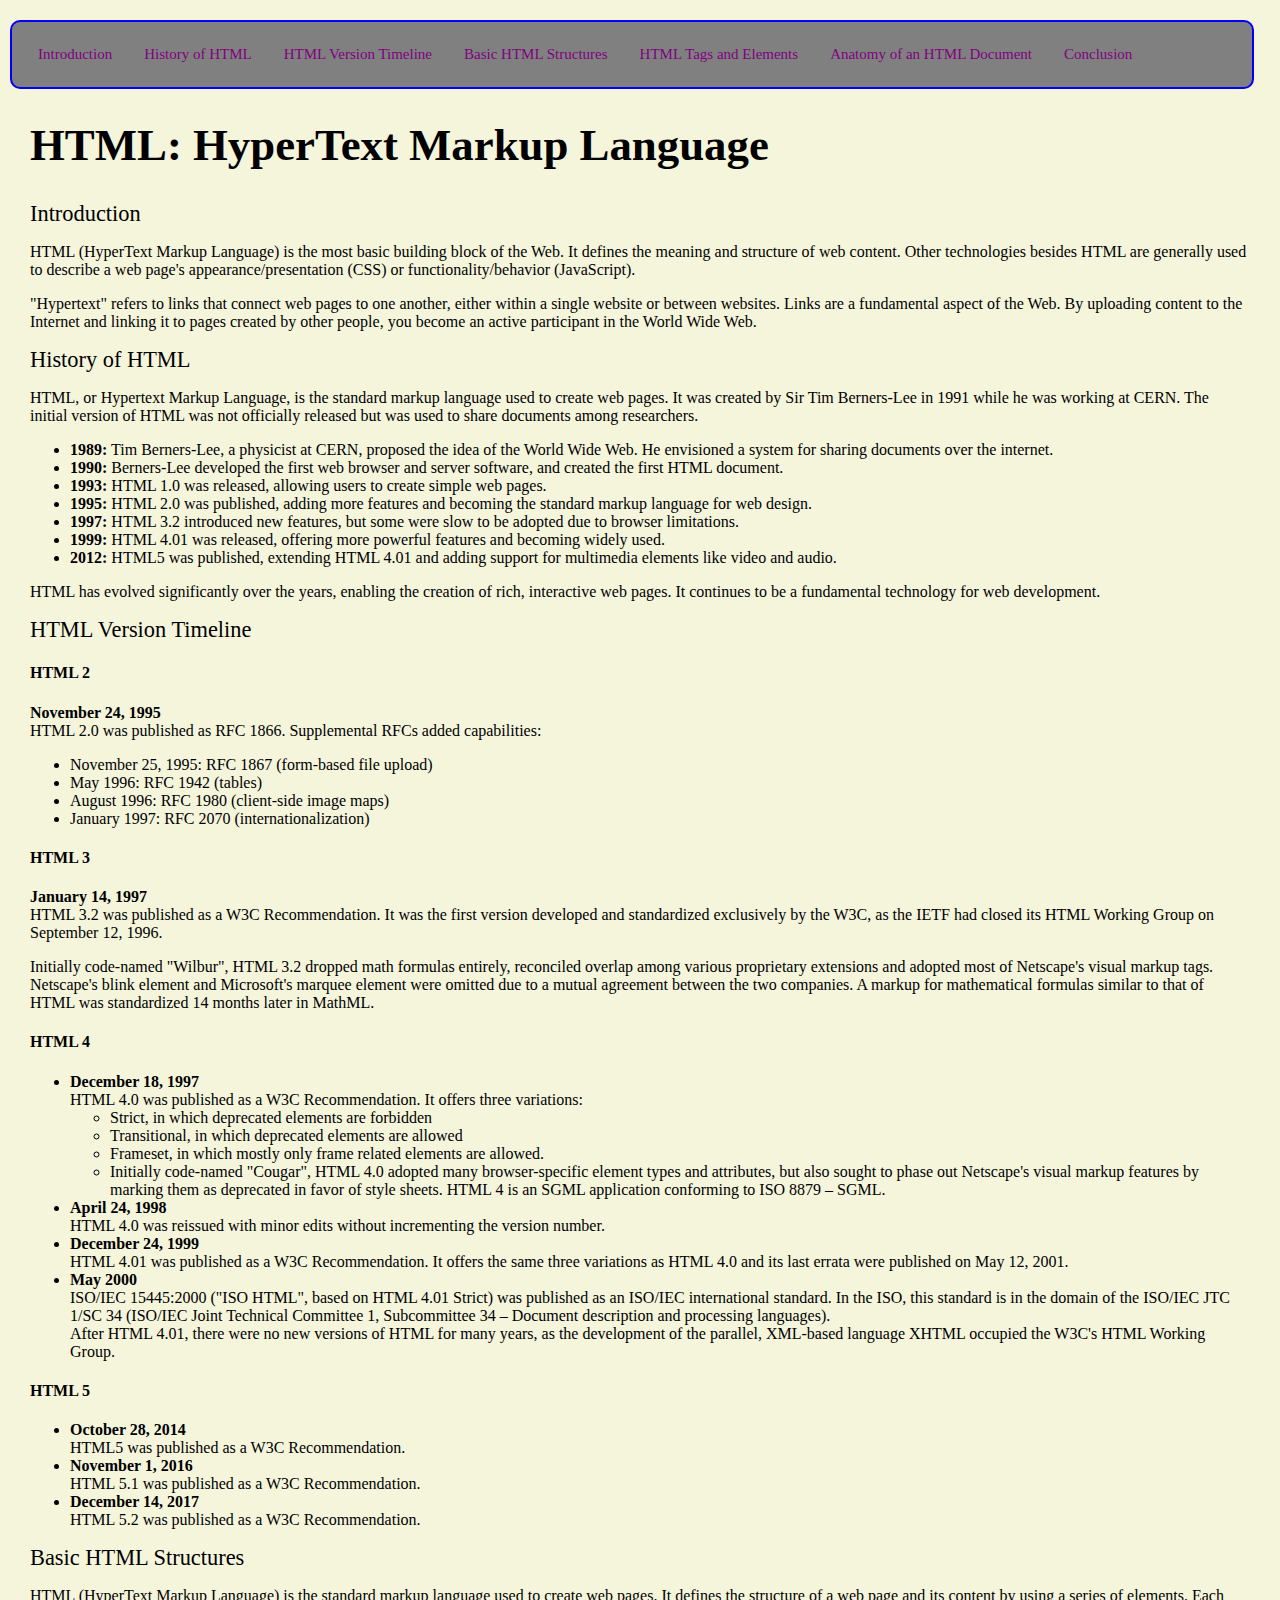
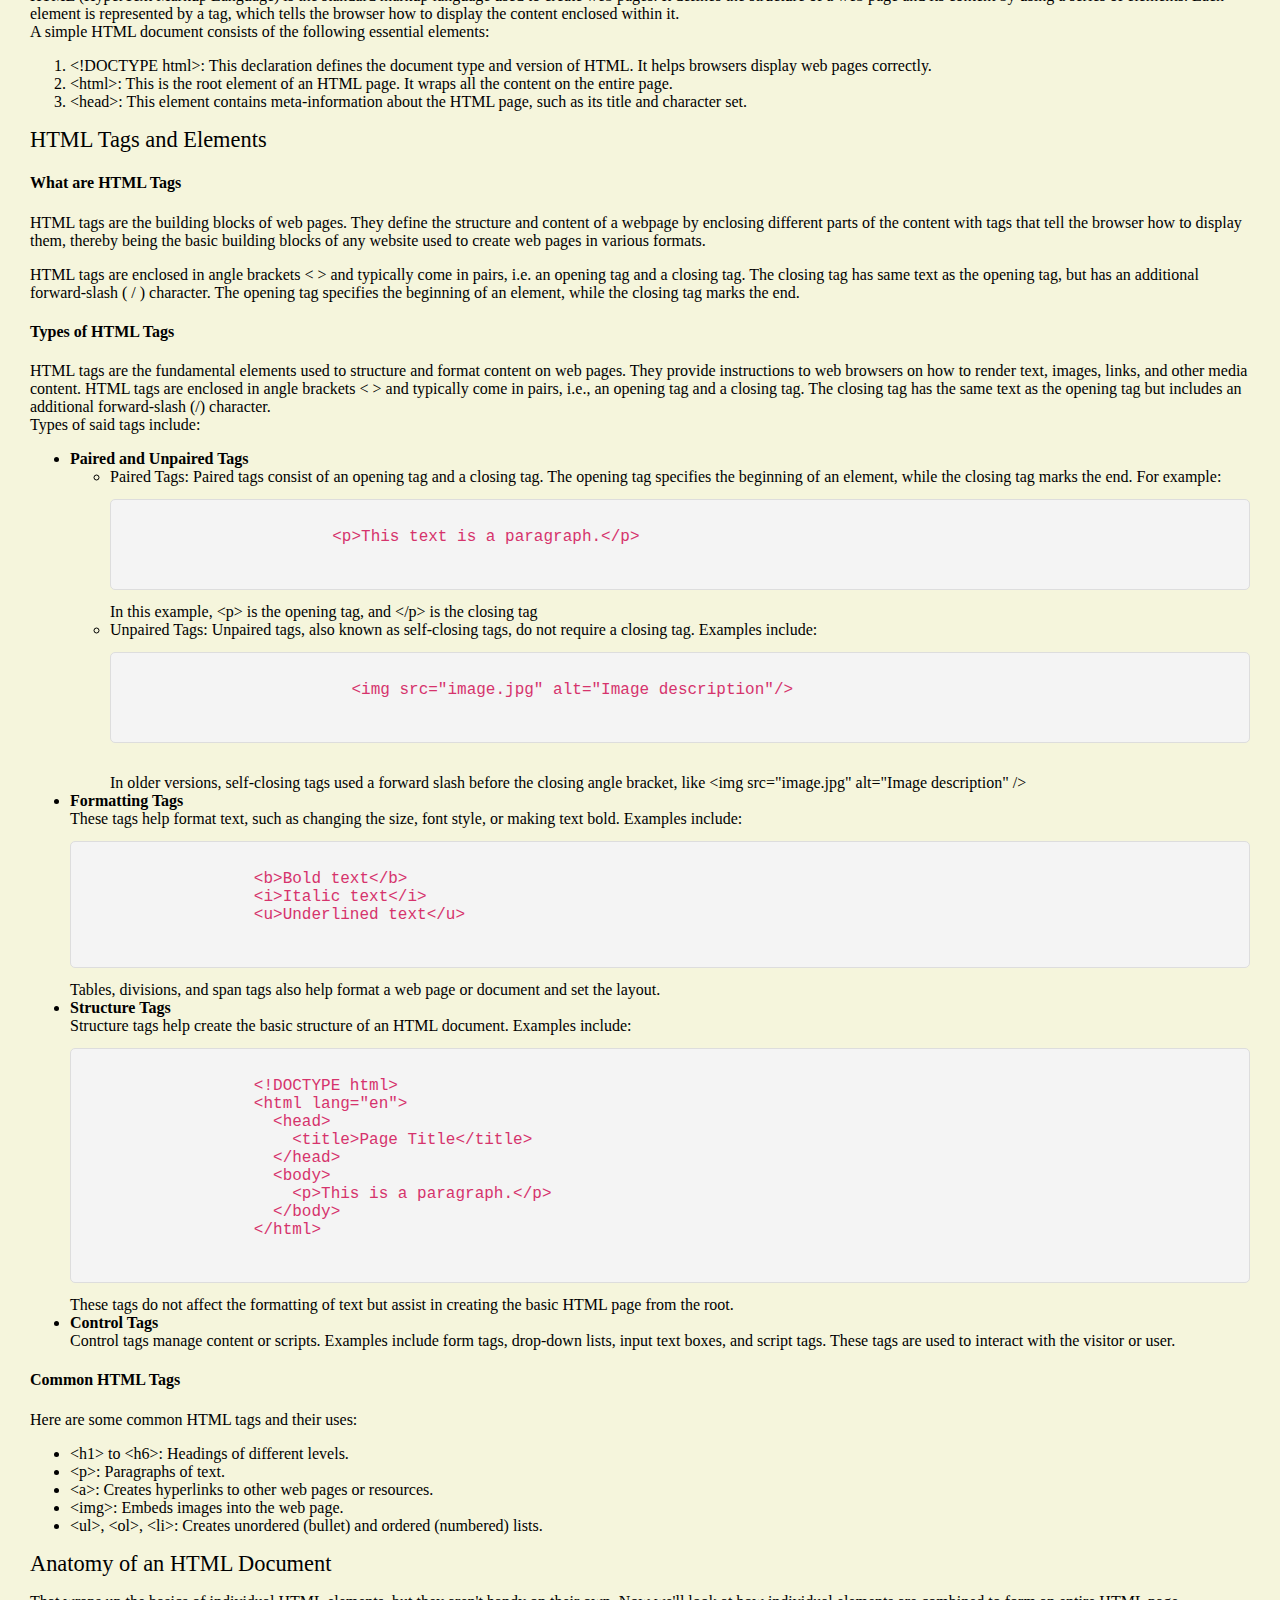
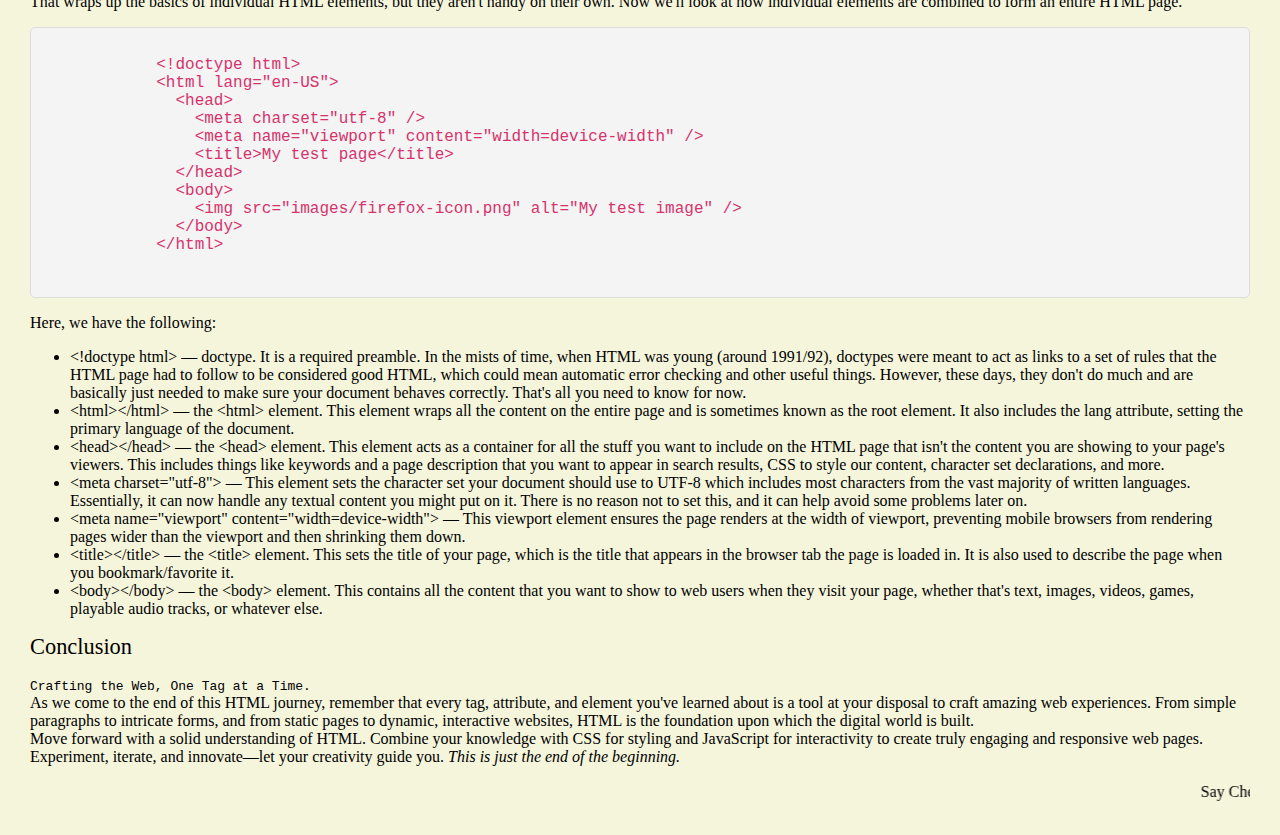
<file: HTML Doc page.html>
<!DOCTYPE html>
<html lang="en">
  <head>
    <title>Documentation Page</title>
    <meta charset="UTF-8">
    <meta name="viewport" content="width=device-width, initial-scale=1.0" />
    <link rel="stylesheet" href="HTML Doc Page.css">
  </head>
  <body>
    <header>
      <nav id="navbar" class="navbar">
        <a class="nav-link" href="#Introduction">Introduction</a>
        <a class="nav-link" href="#History_of_HTML">History of HTML</a>
        <a class="nav-link" href="#HTML_Version_Timeline">HTML Version Timeline</a>
        <a class="nav-link" href="#Basic_HTML_Structures">Basic HTML Structures</a>
        <a class="nav-link" href="#HTML_Tags_and_Elements">HTML Tags and Elements</a>
        <a class="nav-link" href="#Anatomy_of_an_HTML_Document">Anatomy of an HTML Document</a>
        <a class="nav-link" href="#Conclusion">Conclusion</a>
      </nav>
      <h1>HTML: HyperText Markup Language</h1>
    </header>
    <main id="main-doc">
      <section class="main-section" id="Introduction">
        <header>Introduction</header>
        <p>HTML (HyperText Markup Language) is the most basic building block of the Web. It defines the meaning and structure of web content. Other technologies besides HTML are generally used to describe a web page's appearance/presentation (CSS) or functionality/behavior (JavaScript).</p>
        <p>"Hypertext" refers to links that connect web pages to one another, either within a single website or between websites. Links are a fundamental aspect of the Web. By uploading content to the Internet and linking it to pages created by other people, you become an active participant in the World Wide Web.</p>
      </section>
      <section class="main-section" id="History_of_HTML">
        <header>History of HTML</header>         
        <p>HTML, or Hypertext Markup Language, is the standard markup language used to create web pages. It was created by Sir Tim Berners-Lee in 1991 while he was working at CERN. The initial version of HTML was not officially released but was used to share documents among researchers.</p>
          <ul>
            <li><b>1989:</b> Tim Berners-Lee, a physicist at CERN, proposed the idea of the World Wide Web. He envisioned a system for sharing documents over the internet.</li>
            <li><b>1990:</b> Berners-Lee developed the first web browser and server software, and created the first HTML document.</li>
            <li><b>1993:</b> HTML 1.0 was released, allowing users to create simple web pages.</li>
            <li><b>1995:</b> HTML 2.0 was published, adding more features and becoming the standard markup language for web design.</li>
            <li><b>1997:</b> HTML 3.2 introduced new features, but some were slow to be adopted due to browser limitations.</li>
            <li><b>1999:</b> HTML 4.01 was released, offering more powerful features and becoming widely used.</li>
            <li><b>2012:</b> HTML5 was published, extending HTML 4.01 and adding support for multimedia elements like video and audio.</li>
          </ul>
          <p>HTML has evolved significantly over the years, enabling the creation of rich, interactive web pages. It continues to be a fundamental technology for web development.</p>
        </header>
      </section>
      <section class="main-section" id="HTML_Version_Timeline">
        <header>HTML Version Timeline</header>
        <div>
          <div id="HTML_2">
            <h4>HTML 2</h4>
            <p><b>November 24, 1995</b><br/>HTML 2.0 was published as RFC 1866. Supplemental RFCs added capabilities:</p>
            <ul>
              <li>November 25, 1995: RFC 1867 (form-based file upload)</li>
              <li>May 1996: RFC 1942 (tables)</li>
              <li>August 1996: RFC 1980 (client-side image maps)</li>
              <li>January 1997: RFC 2070 (internationalization)</li>
            </ul>
          </div>
          <div id="HTML_3">
            <h4>HTML 3</h4>
            <p><b>January 14, 1997</b><br/>HTML 3.2 was published as a W3C Recommendation. It was the first version developed and standardized exclusively by the W3C, as the IETF had closed its HTML Working Group on September 12, 1996.</p>
            <p>Initially code-named "Wilbur", HTML 3.2 dropped math formulas entirely, reconciled overlap among various proprietary extensions and adopted most of Netscape's visual markup tags. Netscape's blink element and Microsoft's marquee element were omitted due to a mutual agreement between the two companies. A markup for mathematical formulas similar to that of HTML was standardized 14 months later in MathML.</p>
          </div>
          <div id="HTML_4">
            <h4>HTML 4</h4>
            <ul>
              <li><b>December 18, 1997</b><br/>HTML 4.0 was published as a W3C Recommendation. It offers three variations:
                <ul>
                  <li>Strict, in which deprecated elements are forbidden</li>
                  <li>Transitional, in which deprecated elements are allowed</li>
                  <li>Frameset, in which mostly only frame related elements are allowed.</li>
                  <li>Initially code-named "Cougar", HTML 4.0 adopted many browser-specific element types and attributes, but also sought to phase out Netscape's visual markup features by marking them as deprecated in favor of style sheets. HTML 4 is an SGML application conforming to ISO 8879 – SGML.</li>
                </ul>
              </li>
              <li><b>April 24, 1998</b><br> HTML 4.0 was reissued with minor edits without incrementing the version number.</li>
              <li><b>December 24, 1999</b><br/>HTML 4.01 was published as a W3C Recommendation. It offers the same three variations as HTML 4.0 and its last errata were published on May 12, 2001.</li>
              <li><b>May 2000</b><br>ISO/IEC 15445:2000 ("ISO HTML", based on HTML 4.01 Strict) was published as an ISO/IEC international standard. In the ISO, this standard is in the domain of the ISO/IEC JTC 1/SC 34 (ISO/IEC Joint Technical Committee 1, Subcommittee 34 – Document description and processing languages). 
              <br/>After HTML 4.01, there were no new versions of HTML for many years, as the development of the parallel, XML-based language XHTML occupied the W3C's HTML Working Group.</li>
            </ul>
          </div>
          <div id="HTML_5">
            <h4>HTML 5</h4>
            <ul>
              <li><b>October 28, 2014</b><br> HTML5 was published as a W3C Recommendation.</li>
              <li><b>November 1, 2016</b><br> HTML 5.1 was published as a W3C Recommendation.</li>
              <li><b>December 14, 2017</b><br> HTML 5.2 was published as a W3C Recommendation.</li>
            </ul>
          </div>
        </div>
      </section>
      <section class="main-section" id="Basic_HTML_Structures">
        <header>Basic HTML Structures</header>
        <div>
          <p>HTML (HyperText Markup Language) is the standard markup language used to create web pages. It defines the structure of a web page and its content by using a series of elements. Each element is represented by a tag, which tells the browser how to display the content enclosed within it. <br/> A simple HTML document consists of the following essential elements:</p>
          <ol>
            <li>&lt;!DOCTYPE html&gt;: This declaration defines the document type and version of HTML. It helps browsers display web pages correctly.</li>
            <li>&lt;html&gt;: This is the root element of an HTML page. It wraps all the content on the entire page.</li>
            <li>&lt;head&gt;: This element contains meta-information about the HTML page, such as its title and character set.</li>
          </ol>
        </div>
      </section>
      <section class="main-section" id="HTML_Tags_and_Elements">
        <header>HTML Tags and Elements</header>
        <div id="HTML_Tags">
          <h4>What are HTML Tags</h4>
          <p>HTML tags are the building blocks of web pages. They define the structure and content of a webpage by enclosing different parts of the content with tags that tell the browser how to display them, thereby being the basic building blocks of any website used to create web pages in various formats.</p>
          <p> HTML tags are enclosed in angle brackets < > and typically come in pairs, i.e. an opening tag and a closing tag. The closing tag has same text as the opening tag, but has an additional forward-slash ( / ) character. The opening tag specifies the beginning of an element, while the closing tag marks the end.</p>
        </div>
        <div id="types">
          <h4>Types of HTML Tags</h4>
          <p>HTML tags are the fundamental elements used to structure and format content on web pages. They provide instructions to web browsers on how to render text, images, links, and other media content. HTML tags are enclosed in angle brackets < > and typically come in pairs, i.e., an opening tag and a closing tag. The closing tag has the same text as the opening tag but includes an additional forward-slash (/) character. <br/> Types of said tags include:</p>
          <ul>
            <li>
              <b>Paired and Unpaired Tags</b>
              <ul>
                <li>Paired Tags: Paired tags consist of an opening tag and a closing tag. The opening tag specifies the beginning of an element, while the closing tag marks the end. For example:
                  <pre>
                    <code>
                      &lt;p&gt;This text is a paragraph.&lt;/p&gt;
                    </code>
                  </pre>
                  In this example, &lt;p&gt; is the opening tag, and &lt;/p&gt; is the closing tag
                </li>
                <li>Unpaired Tags: Unpaired tags, also known as self-closing tags, do not require a closing tag. Examples include:
                    <pre>
                      <code>
                        &lt;img src="image.jpg" alt="Image description"/&gt;
                      </code>
                    </pre>
                    <br> In older versions, self-closing tags used a forward slash before the closing angle bracket, like &lt;img src="image.jpg" alt="Image description" /&gt;
                </li>
              </ul>
            </li>
            <li>
              <b>Formatting Tags</b> <br/> These tags help format text, such as changing the size, font style, or making text bold. Examples include:
              <pre>
                <code>
                  &lt;b&gt;Bold text&lt;/b&gt;
                  &lt;i&gt;Italic text&lt;/i&gt;
                  &lt;u&gt;Underlined text&lt;/u&gt;
                </code>
              </pre>
              Tables, divisions, and span tags also help format a web page or document and set the layout.
            </li>
            <li>
              <b>Structure Tags</b> <br> Structure tags help create the basic structure of an HTML document. Examples include:
              <pre>
                <code>
                  &lt;!DOCTYPE html&gt;
                  &lt;html lang="en"&gt;
                    &lt;head&gt;
                      &lt;title&gt;Page Title&lt;/title&gt;
                    &lt;/head&gt;
                    &lt;body&gt;
                      &lt;p&gt;This is a paragraph.&lt;/p&gt;
                    &lt;/body&gt;
                  &lt;/html&gt;
                </code>
              </pre>
              These tags do not affect the formatting of text but assist in creating the basic HTML page from the root.
            </li>
            <li>
              <b>Control Tags</b> <br/>Control tags manage content or scripts. Examples include form tags, drop-down lists, input text boxes, and script tags. These tags are used to interact with the visitor or user.
            </li>
          </ul>
          <h4 id="common_tags">Common HTML Tags</h4>
          <p>Here are some common HTML tags and their uses:</p>
          <ul>
            <li>&lt;h1&gt; to &lt;h6&gt;: Headings of different levels.</li>
            <li>&lt;p&gt;: Paragraphs of text.</li>
            <li>&lt;a&gt;: Creates hyperlinks to other web pages or resources.</li>
            <li>&lt;img&gt;: Embeds images into the web page.</li>
            <li>&lt;ul&gt;, &lt;ol&gt;, &lt;li&gt;: Creates unordered (bullet) and ordered (numbered) lists.</li>
          </ul>
        </div>
      </section>
      <section class="main-section" id="Anatomy_of_an_HTML_Document">
        <header>Anatomy of an HTML Document</header>
        <div>
          <p>That wraps up the basics of individual HTML elements, but they aren't handy on their own. Now we'll look at how individual elements are combined to form an entire HTML page.</p>
          <pre>
           <code>
            &lt;!doctype html&gt;
            &lt;html lang="en-US"&gt;
              &lt;head>
                &lt;meta charset="utf-8" /&gt;
                &lt;meta name="viewport" content="width=device-width" /&gt;
                &lt;title&gt;My test page&lt;/title&gt;
              &lt;/head&gt;
              &lt;body&gt;
                &lt;img src="images/firefox-icon.png" alt="My test image" /&gt;
              &lt;/body&gt;
            &lt;/html&gt;
           </code>
          </pre>
        </div>
        <div>
          <p>Here, we have the following:</p>
          <ul>
            <li>&lt;!doctype html&gt; — doctype. It is a required preamble. In the mists of time, when HTML was young (around 1991/92), doctypes were meant to act as links to a set of rules that the HTML page had to follow to be considered good HTML, which could mean automatic error checking and other useful things. However, these days, they don't do much and are basically just needed to make sure your document behaves correctly. That's all you need to know for now.</li>
            <li>&lt;html&gt;&lt;/html&gt; — the &lt;html&gt; element. This element wraps all the content on the entire page and is sometimes known as the root element. It also includes the lang attribute, setting the primary language of the document.</li>
            <li>&lt;head&gt;&lt;/head&gt; — the &lt;head&gt; element. This element acts as a container for all the stuff you want to include on the HTML page that isn't the content you are showing to your page's viewers. This includes things like keywords and a page description that you want to appear in search results, CSS to style our content, character set declarations, and more.</li>
            <li>&lt;meta charset="utf-8"&gt; — This element sets the character set your document should use to UTF-8 which includes most characters from the vast majority of written languages. Essentially, it can now handle any textual content you might put on it. There is no reason not to set this, and it can help avoid some problems later on.</li>
            <li>&lt;meta name="viewport" content="width=device-width"&gt; — This viewport element ensures the page renders at the width of viewport, preventing mobile browsers from rendering pages wider than the viewport and then shrinking them down.</li>
            <li>&lt;title&gt;&lt;/title&gt; — the &lt;title&gt; element. This sets the title of your page, which is the title that appears in the browser tab the page is loaded in. It is also used to describe the page when you bookmark/favorite it.</li>
            <li>&lt;body&gt;&lt;/body&gt; — the &lt;body&gt; element. This contains all the content that you want to show to web users when they visit your page, whether that's text, images, videos, games, playable audio tracks, or whatever else.</li>
          </ul>
        </div>
      </section>
      <section class="main-section" id="Conclusion">
        <header>Conclusion</header>
          <p><m>Crafting the Web, One Tag at a Time.</m>
            <br/>As we come to the end of this HTML journey, remember that every tag, attribute, and element you've learned about is a tool at your disposal to craft amazing web experiences. From simple paragraphs to intricate forms, and from static pages to dynamic, interactive websites, HTML is the foundation upon which the digital world is built. 
            <br/>Move forward with a solid understanding of HTML. Combine your knowledge with CSS for styling and JavaScript for interactivity to create truly engaging and responsive web pages. Experiment, iterate, and innovate—let your creativity guide you. <i>This is just the end of the beginning.</i>
          </p>
      </section>
    </main>
    <footer>
        <marquee direction="left">Say Cheese📸✨ 
        Created by Joshua Adejola ©</marquee>
    </footer>
  </body>
</html>
</file>
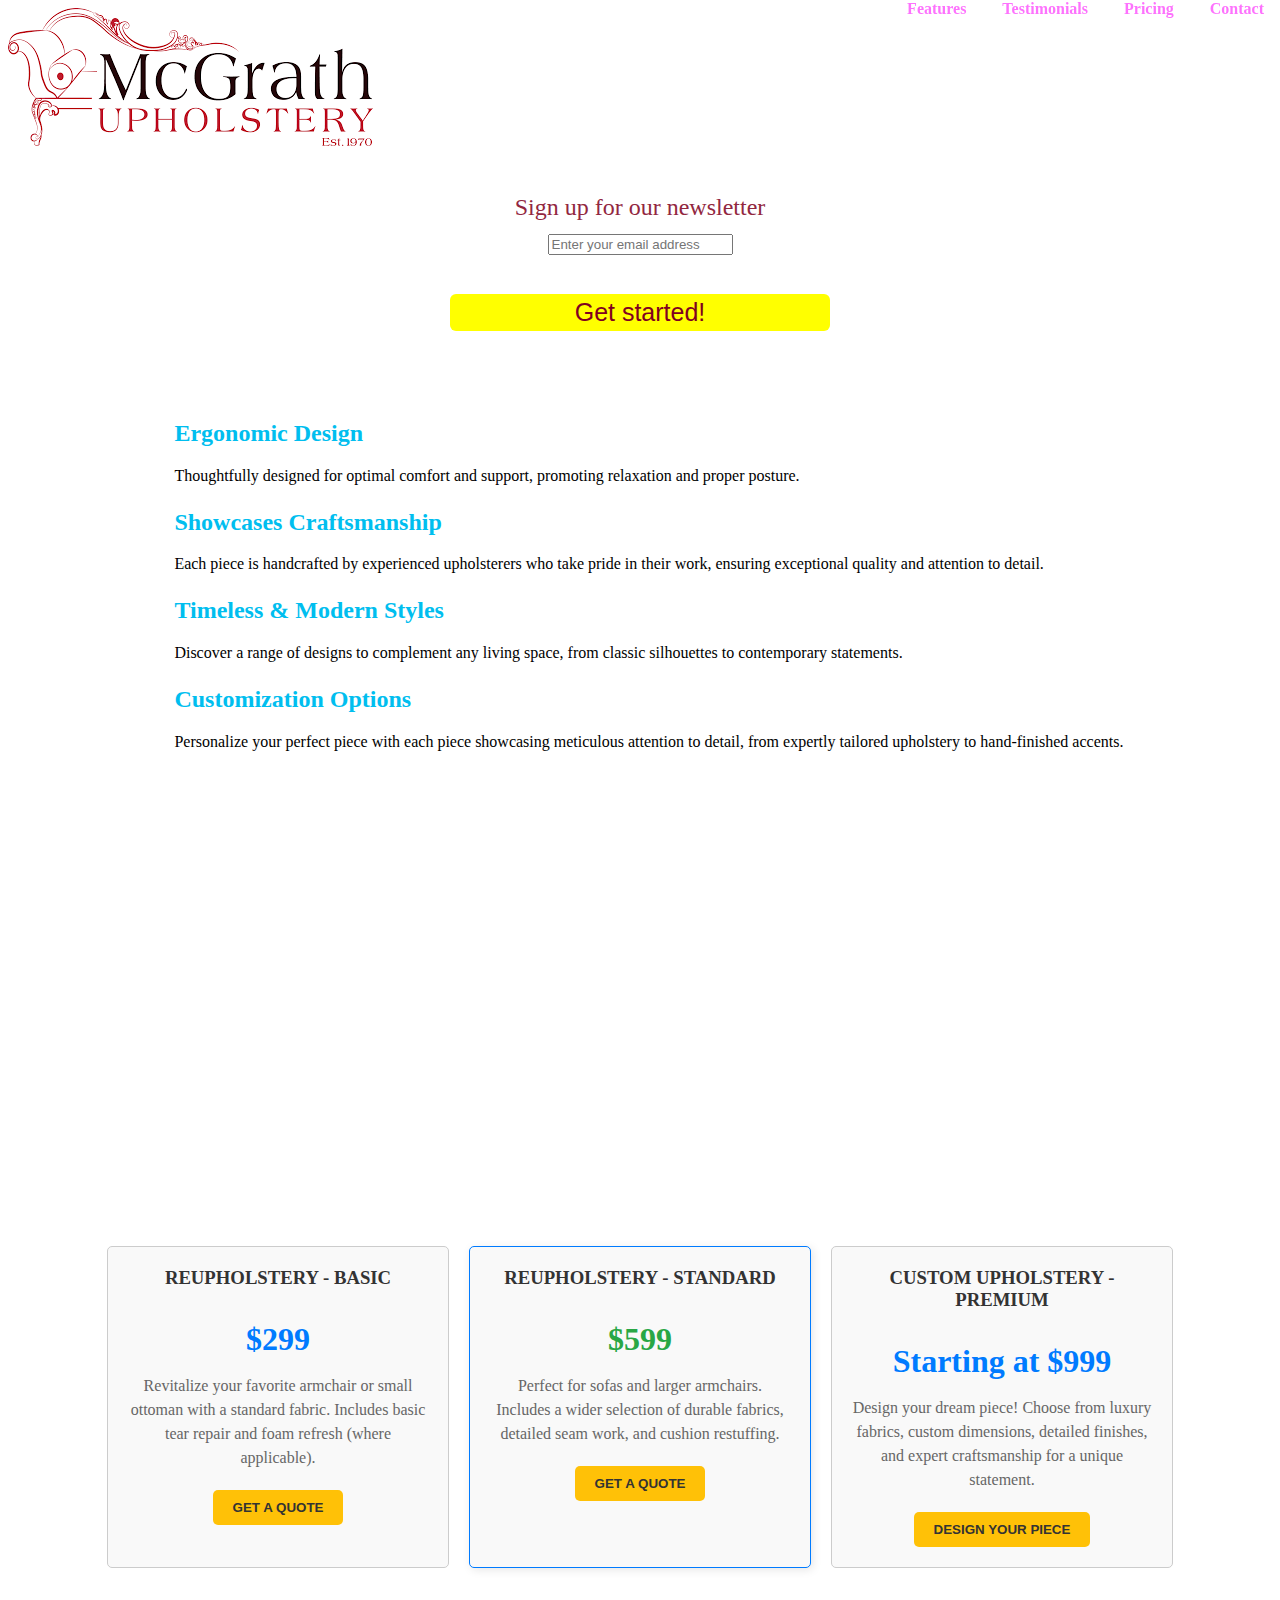
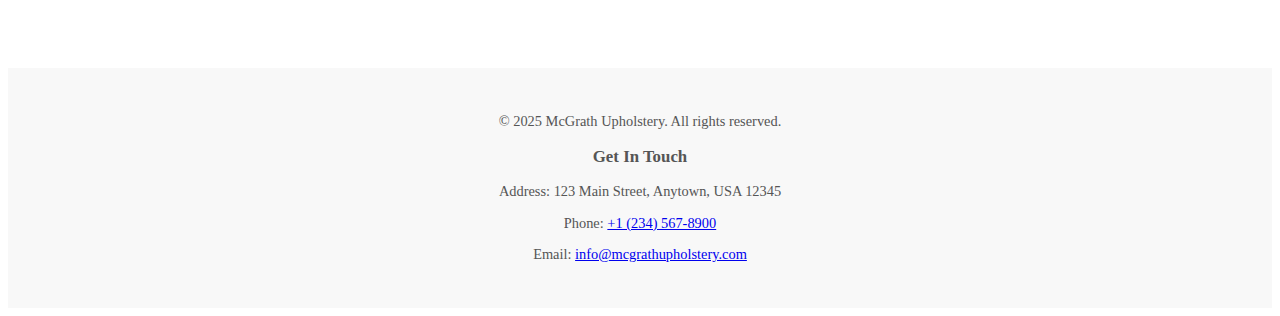
<file: landing page.html>
<!DOCTYPE html>
<html lang="en">
  <head>
    <meta charset="UTF-8">
    <meta name="viewport" content="width=device-width, initial-scale=1.0">
    <link rel="stylesheet" href="landing page.css"/>
    <link rel="icon" href="favicon.ico" type="image/x-icon">
    <title>Landing Page</title>
  </head>
  <body>
    <header id="header">
      <img 
        id="header-img"
        src="17554303746486521046215367019865.png"
      />
      <nav id="nav-bar">
        <a class="nav-link" 
        href="#features">Features</a>
        <a class="nav-link"
          href="#testimonials">
          Testimonials
        </a>
        <a class="nav-link" 
        href="#pricing">Pricing</a>
        <a class="nav-link" 
        href="#contact">Contact</a>
      </nav>
    </header>
    <main>
      <section>
        <form 
          id="form" 
          action="https://www.freecodecamp.com/email-submit"
          autofocus>
          <label>Sign up for our newsletter</label> <br/>
          <input 
            type="email" 
            id="email" 
            name="email"
            placeholder="Enter your email address"
          /> <br/>
          <input 
            type="submit"
            id="submit"
            value="Get started!"
          />
        </form>
      </section>
      <section id="features">
        <ul class="lists">
          <li>
            <h2 class="list-subtitle">Ergonomic Design</h2>
            <p>Thoughtfully designed for optimal comfort and support, promoting relaxation and proper posture.</p>
          </li>
          <li>
            <h2 class="list-subtitle">Showcases Craftsmanship</h2>
            <p>Each piece is handcrafted by experienced upholsterers who take pride in their work, ensuring exceptional quality and attention to detail.</p>
          </li>
          <li>
            <h2 class="list-subtitle">Timeless & Modern Styles</h2>
            <p>Discover a range of designs to complement any living space, from classic silhouettes to contemporary statements.</p>
          </li>
          <li>
            <h2 class="list-subtitle">Customization Options</h2>
            <p>Personalize your perfect piece with each piece showcasing meticulous attention to detail, from expertly tailored upholstery to hand-finished accents.</p>
          </li>
        </ul>
      </section>
      <section id="testimonials">
        <iframe id="video" class="video"  src="https://www.youtube.com/embed/lyrczo0OVKY" title="Marlee Upholstery - Testimonials" frameborder="0" allow="accelerometer; autoplay; clipboard-write; encrypted-media; gyroscope; picture-in-picture; web-share" referrerpolicy="strict-origin-when-cross-origin" allowfullscreen controls></iframe>
      </section>
      <section id="pricing">
        <div class="pricing-container">
  <div class="pricing-card">
    <h3>REUPHOLSTERY - BASIC</h3>
    <p class="price">$299</p>
    <p class="description">
      Revitalize your favorite armchair or small ottoman with a standard fabric.
      Includes basic tear repair and foam refresh (where applicable).
    </p>
    <button class="select-button">GET A QUOTE</button>
  </div>

  <div class="pricing-card featured">
    <h3>REUPHOLSTERY - STANDARD</h3>
    <p class="price">$599</p>
    <p class="description">
      Perfect for sofas and larger armchairs. Includes a wider selection of
      durable fabrics, detailed seam work, and cushion restuffing.
    </p>
    <button class="select-button">GET A QUOTE</button>
  </div>

  <div class="pricing-card">
    <h3>CUSTOM UPHOLSTERY - PREMIUM</h3>
    <p class="price">Starting at $999</p>
    <p class="description">
      Design your dream piece! Choose from luxury fabrics, custom dimensions,
      detailed finishes, and expert craftsmanship for a unique statement.
    </p>
    <button class="select-button">DESIGN YOUR PIECE</button>
  </div>
</div>
      </section>
    </main>
    <footer>
      <section id="contact">
        <div class="container">
          <p>&copy; 2025 McGrath Upholstery. All rights reserved.</p>
          <div class="contact-info">
            <h3>Get In Touch</h3>
            <p>Address: 123 Main Street, Anytown, USA 12345</p>
            <p>Phone: <a href="tel:+1234567890">+1 (234) 567-8900</a></p>
            <p>Email: <a href="mailto:info@mcgrathupholstery.com">info@mcgrathupholstery.com</a></p>
          </div>
        </div>
      </section>
    </footer>
  </body>
</html>
</file>
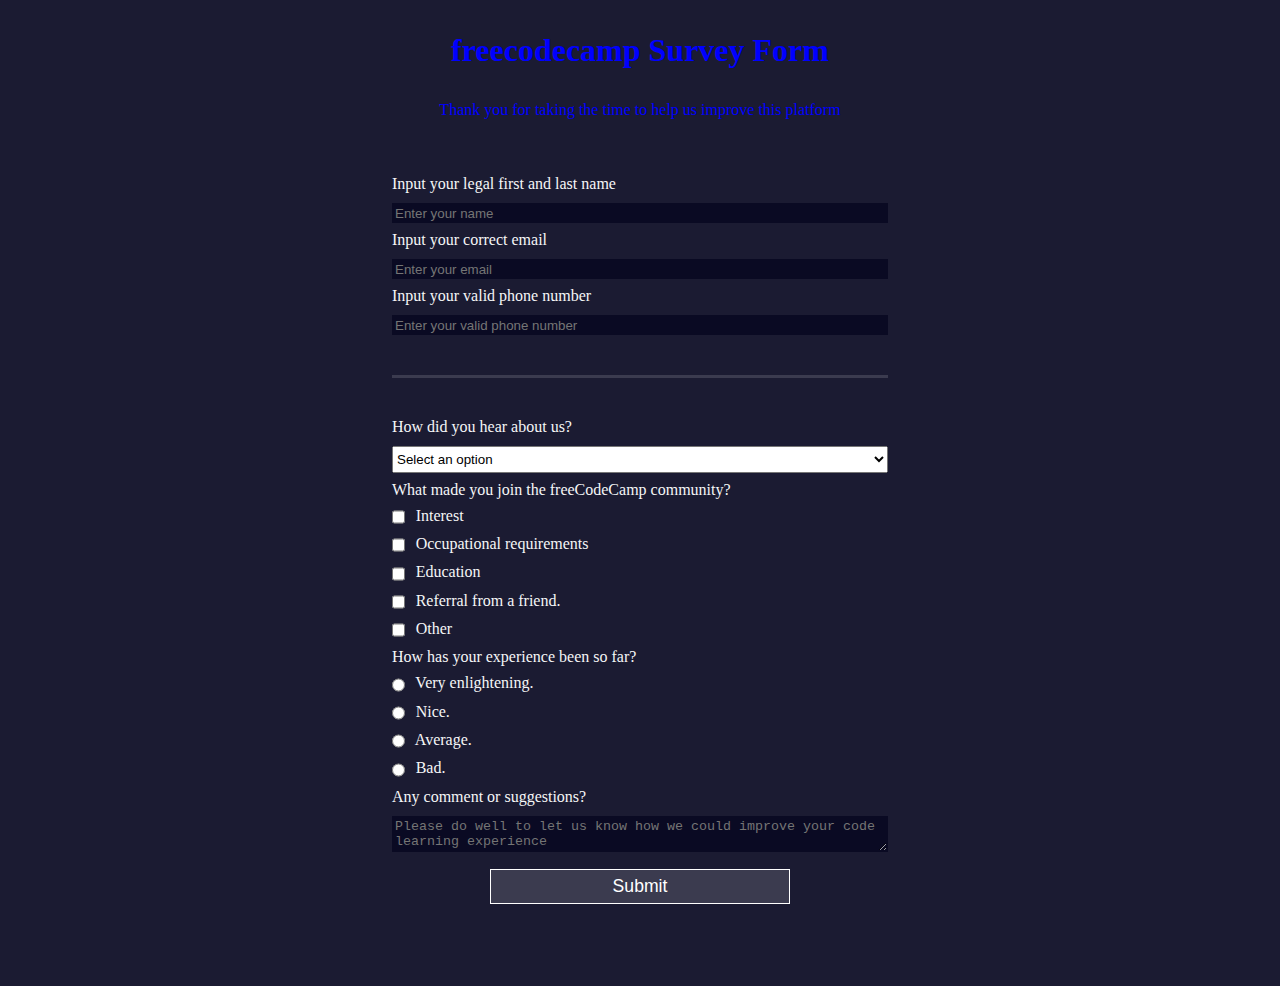
<file: survey form.html>
<! DOCTYPE html>
<html lang="en">
  <head>
    <title>Survey Form</title>
    <meta charset="UTF-8">
    <link rel="stylesheet" href="survey form.css">
  </head>
  <body>
    <h1 id="title">freecodecamp Survey Form</h1>
    <p id="description">Thank you for taking the time to help us improve this platform</p>
    <form id="survey-form">
     <fieldset>
      <label id="name-label">Input your legal first and last name <input required id="name" type="text" placeholder="Enter your name"></label>
      <label id="email-label">Input your correct email <input required id="email" type="email" placeholder="Enter your email"></label>
      <label id="number-label">Input your valid phone number <input required id="number" type="number" min="5" max="13" placeholder="Enter your valid phone number"></label>
       </fieldset>
       <fieldset>
        <label for="referrer">How did you hear about us?
          <select id="dropdown" name="referrer">
            <option value="">Select an option</option>
            <option value="1">freeCodeCamp News</option>
            <option value="2">freeCodeCamp YouTube Channel</option>
            <option value="3">freeCodeCamp Forum</option>
            <option value="4">Other</option>
          </select>
        </label>
        <label for="reason"> What made you join the freeCodeCamp community?</label>
        <label for="reason"><input id="reason" type="checkbox" required name="interest" value="reason" class="inline"> Interest</label>
        <label for="reason"><input id="reason" type="checkbox" name="occupational-requirements" value="reason" class="inline"> Occupational requirements</label>
        <label for="reason"><input id="reason" type="checkbox" name="education" value="reason" class="inline"> Education</label>
        <label for="reason"><input id="reason" type="checkbox" name="referral-from-a-friend" value="reason" class="inline"> Referral from a friend.</label>
        <label for="reason"><input id="reason" type="checkbox" name="other" value="reason" class="inline"> Other</label>
        <label for="experience">How has your experience been so far?</label>
        <label for="very-enlightnening"><input id="very-enlightnening" type="radio" name="experience" value="experience" class="inline" /> Very enlightening.</label>
        <label for="nice"><input id="nice" type="radio" name="experience" value="experience" class="inline" /> Nice.</label>
        <label for="average"><input id="average" type="radio" name="experience" value="experience" class="inline" /> Average.</label>
        <label for="bad"><input id="bad" type="radio" name="experience" value="experience" class="inline" /> Bad.</label>
      <label for="comment"> Any comment or suggestions?
       <textarea for="comment" placeholder="Please do well to let us know how we could improve your code learning experience"></textarea>
      </label>
      <input id="submit" value="Submit" type="submit" />
     </fieldset>
    </form>
  </body>
</html>
</file>
<file: HTML Doc Page.css>
body {
    padding: 20px;
    background-color: beige;
    margin: 10px;
    width: auto;
}

header {
  font-size: 140%;
}

pre {
    background-color: #f4f4f4;
    padding: 10px;
    border: 1px solid #ddd;
    border-radius: 5px;
    overflow-x: auto;
}

code {
    color: #d6336c;
    font-family: 'Courier New', Courier, monospace;
    width: auto;
}

.navbar { 
      padding: 10px;
      background-color: gray;
      color: purple;
      border: solid #0000ff 2px;
      border-radius: 10px;
      font-size: 15px;
      width: 100%;
    }

.navbar a {
    float: left;
    display: block;
    color: inherit;
    text-align: center;
    padding: 14px 16px;
    text-decoration: none;
}

#navbar {
    float: left;
    margin-right: 50%;
    margin-top: -40px;
    margin-left: -20px;
    margin-bottom: 30px;
}

m {
    font-family: monospace;
}

@media (max-width: 768px) {
  /* Styles for tablets and smaller screens */
  .main-content {
    padding: 15px;
  }
  .sidebar {
    display: none; /* Hide the sidebar on smaller screens */
  }
  nav ul {
    flex-direction: column; /* Stack navigation items vertically */
  }
}

@media (max-width: 480px) {
  /* Styles for mobile phones */
  h1 {
    font-size: 2em;
  }
  .code-block {
    font-size: 0.9em;
    overflow-x: auto; /* Enable horizontal scrolling for long code */
  }
}

header {
  font-weight: 100px;
}
</file>
<file: landing page.css>
html {
        overflow-y: auto;
        overflow-x: hidden;
      }

      #header {
        display: flex;
        justify-content: space-between;
        align-items: center;
        width: 100%; 
        margin: 0 auto;
      }

      #header-img {
        width: auto, 100%;
        height: 100%;
        
      }

      #nav-bar {
        position: fixed;
        top: 0; 
        right: 0;
        z-index: 10; 
      }

      nav a {
        text-decoration: none; 
        color: rgba(252, 5, 252, 0.566); 
        font-weight: bold; 
        margin-left: 1em; 
        margin-right: 1em;
        margin-top: -1em;
      }

      nav a:hover {
        color: #00beef; 
      }

      form {
        text-align: center;
        margin-top: 3em;
        margin-bottom: 4em;
      }

      label {
        font-family: Times New Roman;
        color: rgb(146, 39, 63);
        font-size: 1.5em;
      }

      form label, input {
        margin: 1em;
      }

      #submit {
        width: 30%;
        height: 40%;
        font-size: 25px;
        padding: 4px;
        color: rgb(128, 0, 32);
        background-color: #FFFF00;
        border: none;
        border-radius: 6px;
      }

      #submit:hover {
        background-color: rgb(94, 94, 243);
        transform: translateY(0) scale(1.1);
      }

      #features {
        margin-left: 10%;
        margin-right: 10%;
      }

      .lists {
        list-style-type: none;
        margin-top: 2rem;
      }

      .lists li {
        margin-bottom: 1.5rem;
      }

      .list-title, .list-subtitle {
        color: #00beef;
      }

      #testimonials {
        display: flex;
        justify-content: center;
        align-items: center;
        margin-top: 80px;
        margin-bottom: 80px;
      }

      .video {
        width: 560px;
        height: 315px;  
      }

      .pricing-container {
        display: flex;
        justify-content: center; 
        gap: 20px;
        padding: 20px;
        margin-top: 80px;
        margin-bottom: 80px;
      }

      .pricing-card {
        border: 1px solid #ccc;
        padding: 20px;
        text-align: center;
        border-radius: 5px;
        width: 300px; 
        background-color: #f9f9f9; 
        animation: shake 0.8s ease-out;
      }

      .pricing-card:hover {
        transform: translateY(0) scale(1.1);
      }

      .pricing-card h3 {
        margin-top: 0;
        color: #333;
      }

      .price {
        font-size: 2em;
        color: #007bff; 
        margin-bottom: 10px;
        font-weight: bold;
      }

      .pricing-card.featured {
        border-color: #007bff; 
        box-shadow: 2px 2px 10px rgba(0, 0, 0, 0.1);
      }

      .pricing-card.featured .price {
        color: #28a745;
      }

      @keyframes shake {
        0%, 100% {transform: translateY(0)}
        50% {transform: translateY(-10px)}
      }

      .description {
        color: #666;
        line-height: 1.5;
        margin-bottom: 20px;
      }

      .select-button {
        background-color: #ffc107;
        color: #333;
        border: none;
        padding: 10px 20px;
        border-radius: 5px;
        cursor: pointer;
        font-weight: bold;
        text-decoration: none;
      }

      .select-button:hover {
        background-color: #e0a800;
      }

      footer {
        background-color: #f8f8f8;
        padding: 30px 0;
        text-align: center;
        font-size: 0.9em;
        color: #555;
      }

      footer .container {
        max-width: 1200px;
        margin: 0 auto;
        padding: 0 20px;
      }

      @media (max-width: 500px) {
        body {
          background-color: #e0e0e0;
        }

        .pricing-container {
          flex-direction: column;
          align-items: center; 
        }

        .pricing-card {
          width: 80%; 
          margin-bottom: 20px;
        }
      }


      @media (max-width: 480px) {
        
        h1 {
          font-size: 2.5em;
        }
      }
</file>
<file: survey form.css>
body {
  width: 100%;
  height: 100vh;
  margin: 0;
  background-color: #1b1b32;
  color: #f5f6f7;
  font-family: Tahoma;
  font-size: 16px;
}
h1, p{
  margin: 1em auto;
  text-align: center;
  color: blue;
}
input {
  width: 200px;
  background: white;
}
form {
  width: 60vw;
  max-width: 500px;
  min-width: 300px;
  margin: 0 auto;
  padding-bottom: 2em;
  text-align: centre;
}

fieldset {
  border: none;
  padding: 2rem 0;
  border-bottom: 3px solid #3b3b4f;
}

fieldset:last-of-type {
  border-bottom: none;
}
label {
  display: block;
  margin: 0.5rem 0;
}
input[type="submit"] {
  display: block;
  width: 60%;
  margin: 1em auto;
  height: 2em;
  font-size: 1.1rem;
  background-color: #3b3b4f;
  border-color: white;
  min-width: 300px;
}
.inline {
  width: unset;
  margin: 0 0.5em 0 0;
  vertical-align: middle;
}
input,
textarea,
select {
  margin: 10px 0 0 0;
  width: 100%;
  min-height: 2em;
}

input, textarea {
  background-color: #0a0a23;
  border: 1px solid #0a0a23;
  color: #ffffff;
  width: 100%;
  min-height: 20px;
}
</file>
